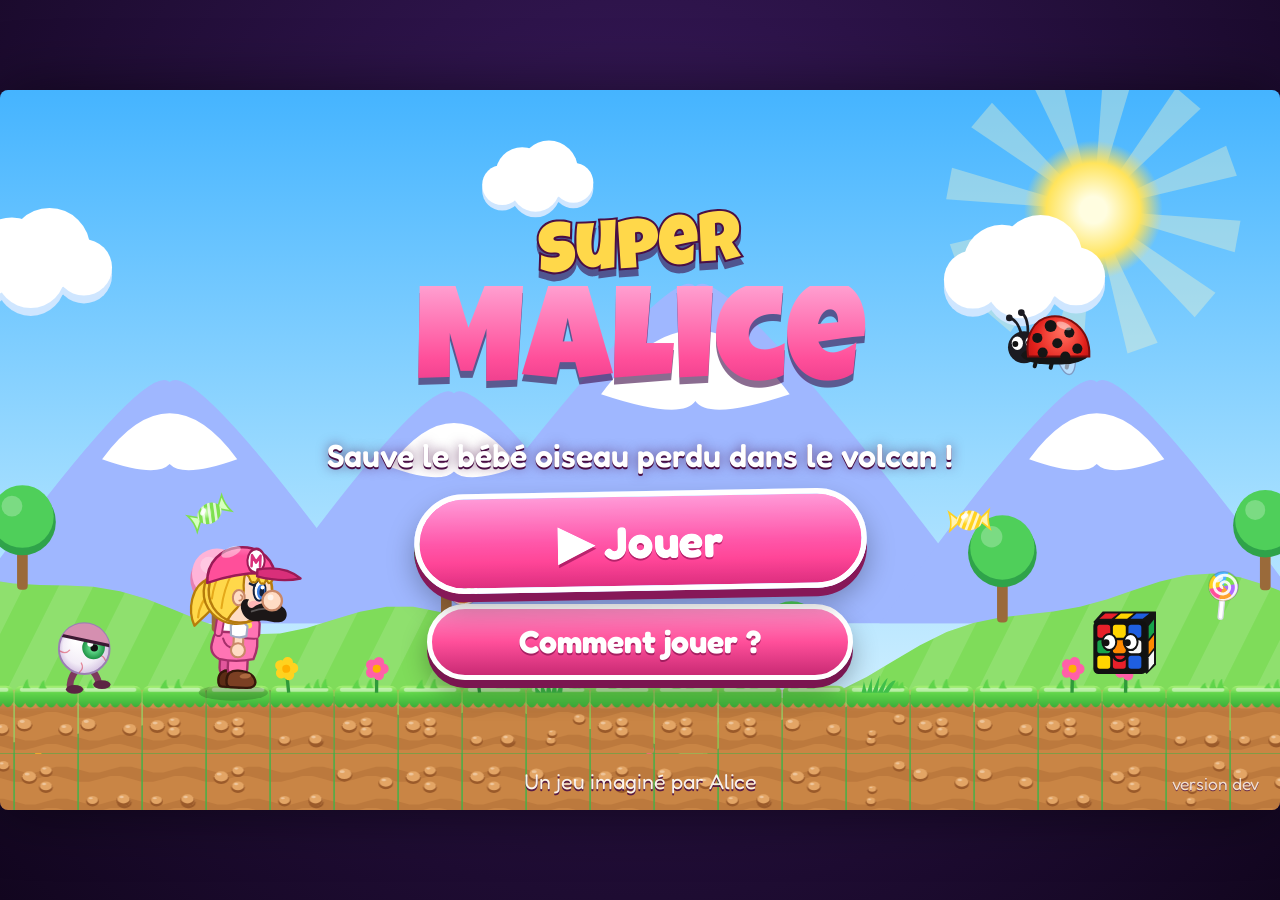
<file: index.html>
<!doctype html>
<html lang="fr">
<head>
  <meta charset="utf-8">
  <meta name="viewport" content="width=device-width, initial-scale=1, maximum-scale=1, user-scalable=no, viewport-fit=cover">
  <meta name="apple-mobile-web-app-capable" content="yes">
  <meta name="mobile-web-app-capable" content="yes">
  <meta name="apple-mobile-web-app-status-bar-style" content="black-translucent">
  <meta name="theme-color" content="#2a1450">
  <meta name="description" content="Super Malice : aide Malice à sauver le bébé oiseau perdu dans le volcan !">
  <title>Super Malice</title>
  <link rel="icon" href="data:image/svg+xml,%3Csvg xmlns='http://www.w3.org/2000/svg' viewBox='0 0 64 64'%3E%3Ccircle cx='32' cy='36' r='22' fill='%23ffd9bd'/%3E%3Cpath d='M8 30 C8 6 56 4 58 28 Z' fill='%23ff4f9a'/%3E%3Ccircle cx='32' cy='18' r='7' fill='white'/%3E%3Cpath d='M14 46 C20 38 28 42 32 44 C36 42 44 38 50 46 C44 50 36 50 32 47 C28 50 20 50 14 46 Z' fill='%231c1717'/%3E%3C/svg%3E">
  <link rel="preconnect" href="https://fonts.googleapis.com">
  <link rel="preconnect" href="https://fonts.gstatic.com" crossorigin>
  <link href="https://fonts.googleapis.com/css2?family=Fredoka:wght@500;600;700&family=Luckiest+Guy&display=swap" rel="stylesheet">
  <link rel="stylesheet" href="css/style.css">
</head>
<body>
  <div id="stage">
    <div id="frame">
      <canvas id="game" width="960" height="540"></canvas>

      <div id="hudbtns">
        <button id="btn-pause" aria-label="Pause"><svg viewBox="0 0 24 24"><rect x="6" y="5" width="4" height="14" rx="1.5"/><rect x="14" y="5" width="4" height="14" rx="1.5"/></svg></button>
        <button id="btn-sound" aria-label="Son"></button>
        <button id="btn-music" aria-label="Musique"></button>
        <button id="btn-fs" aria-label="Plein écran"><svg viewBox="0 0 24 24"><path d="M4 9V4h5M15 4h5v5M20 15v5h-5M9 20H4v-5" fill="none" stroke-width="2.6" stroke-linecap="round" stroke-linejoin="round"/></svg></button>
      </div>

      <div id="screens">
        <!-- Écran titre -->
        <section class="screen" id="scr-title">
          <h1 class="logo"><span class="l1">Super</span><span class="l2">Malice</span></h1>
          <p class="tagline">Sauve le bébé oiseau perdu dans le volcan&nbsp;!</p>
          <div class="menu">
            <button class="big" data-action="play">▶ Jouer</button>
            <button data-action="help">Comment jouer&nbsp;?</button>
          </div>
          <p class="credits">Un jeu imaginé par Alice</p>
          <p class="version" id="version"></p>
          <button class="small danger hidden" data-action="wipe" id="btn-wipe">Effacer la progression</button>
        </section>

        <!-- Choix du personnage (Malice + 3 tirés au hasard à chaque chargement) -->
        <section class="screen" id="scr-hero">
          <h2>Choisis ton personnage</h2>
          <div class="cards heroes" id="hero-list"></div>
          <p class="note" id="hero-note">Les personnages changent à chaque fois qu'on recharge le jeu&nbsp;!</p>
          <button class="small" data-action="back">← Retour</button>
        </section>

        <!-- Difficulté -->
        <section class="screen" id="scr-diff">
          <h2>Choisis la difficulté</h2>
          <div class="cards">
            <button class="card bebe" data-action="diff" data-diff="bebe">
              <canvas class="emo" data-icon="bird" width="56"></canvas>
              <b>Bébé</b>
              <small>Comme Gentil, en plus doux.<br>Caramel et chips marchent pour toujours&nbsp;!</small>
            </button>
            <button class="card gentil" data-action="diff" data-diff="gentil">
              <canvas class="emo" data-icon="heart" width="56"></canvas>
              <b>Gentil</b>
              <small>Vies illimitées.<br>On repart du dernier drapeau.</small>
            </button>
            <button class="card classique" data-action="diff" data-diff="classique">
              <canvas class="emo" data-icon="star" width="56"></canvas>
              <b>Classique</b>
              <small>3 vies.<br>Plus de vies&nbsp;? On recommence le niveau.</small>
            </button>
            <button class="card difficile" data-action="diff" data-diff="difficile">
              <canvas class="emo" data-icon="fire" width="56"></canvas>
              <b>Difficile</b>
              <small>3 vies.<br>Plus de vies&nbsp;? Retour au début du monde&nbsp;!</small>
            </button>
          </div>
          <button class="small" data-action="heroes" data-esc>← Retour</button>
        </section>

        <!-- La grande carte : elle est dessinée dans le jeu (js/carte.js), ici il n'y a que ses boutons -->
        <section class="screen" id="scr-map">
          <div class="row-btns">
            <button class="small" data-action="back" data-esc>← Retour</button>
            <button class="small danger" data-action="reset" id="btn-reset">Recommencer depuis le début</button>
          </div>
        </section>

        <!-- Effacer la progression -->
        <section class="screen dim" id="scr-reset">
          <h2>Tout recommencer&nbsp;?</h2>
          <p class="tagline">Tous les niveaux débloqués seront effacés&nbsp;:<br>tu repartiras du niveau 1-1.</p>
          <div class="row-btns">
            <button data-action="reset-no" data-esc>Non, je garde tout</button>
            <button class="danger" data-action="reset-yes">Oui, tout effacer</button>
          </div>
        </section>

        <!-- Tout effacer, depuis l'écran titre : la progression et les réglages -->
        <section class="screen dim" id="scr-wipe">
          <h2>Effacer la progression&nbsp;?</h2>
          <p class="tagline">Les niveaux débloqués, les badges, la difficulté et le son<br>seront effacés&nbsp;: le jeu repartira comme au tout début.</p>
          <div class="row-btns">
            <button data-action="back" data-esc>Non, je garde tout</button>
            <button class="danger" data-action="wipe-yes">Oui, tout effacer</button>
          </div>
        </section>

        <!-- Aide -->
        <section class="screen" id="scr-help">
          <h2>Comment jouer&nbsp;?</h2>
          <div class="help">
            <div class="col">
              <h3>Commandes</h3>
              <table class="keys">
                <tr><td><kbd>←</kbd><kbd>→</kbd> ou <kbd>Q</kbd><kbd>D</kbd></td><td>Marcher</td></tr>
                <tr><td><kbd>→</kbd> vite, puis <kbd>→</kbd> sans lâcher</td><td>Courir</td></tr>
                <tr><td><kbd>Espace</kbd> ou <kbd>↑</kbd> ou <kbd>Z</kbd></td><td>Sauter (garder appuyé = plus haut)</td></tr>
                <tr><td><kbd>↓</kbd> ou <kbd>S</kbd> en l'air</td><td>Écraser vers le bas</td></tr>
                <tr><td><kbd>→</kbd> gardé, puis <kbd>↓</kbd></td><td>Roulade (badge de Malice)</td></tr>
                <tr><td><kbd>X</kbd></td><td>Lancer du caramel</td></tr>
                <tr><td><kbd>C</kbd></td><td>Lancer des chips</td></tr>
                <tr><td><kbd>V</kbd></td><td>Moustache-grappin (badge de Malice)</td></tr>
                <tr><td><kbd>E</kbd></td><td>Lancer un éclair du bocal (badge de Malice)</td></tr>
                <tr><td><kbd>B</kbd></td><td>Pouvoir du personnage</td></tr>
                <tr><td><kbd>Échap</kbd> ou <kbd>P</kbd></td><td>Pause</td></tr>
                <tr><td><kbd>M</kbd></td><td>Couper le son</td></tr>
                <tr><td><kbd>N</kbd></td><td>Couper la musique (les bruitages restent)</td></tr>
                <tr><td><kbd>F</kbd></td><td>Plein écran (appuie encore pour en sortir)</td></tr>
              </table>
              <p class="note">Sur tablette ou téléphone, pas besoin de viser&nbsp;: pose le pouce n'importe où à droite pour sauter, à gauche pour marcher. Les petits boutons, il faut les toucher. Une manette marche aussi&nbsp;!</p>
              <h3>Les blocs lutin</h3>
              <p class="row"><canvas data-icon="lutin" width="40"></canvas><span>Casse-les en tapant dessous avec la tête, ou saute dessus et appuie vers le bas. Ils cachent des surprises&nbsp;!</span></p>
              <h3>Les badges (seulement pour Super Malice)</h3>
              <p class="row"><canvas data-icon="badge-roulade" width="36"></canvas><span><b>Roulade</b>&nbsp;: garde → appuyé et appuie sur ↓ (sur tablette&nbsp;: en marchant, glisse le pouce de ▶ jusqu'à ▼)&nbsp;: en boule, tu passes sous les obstacles et les ennemis&nbsp;!</span></p>
              <p class="row"><canvas data-icon="badge-saut" width="36"></canvas><span><b>Super Saut</b>&nbsp;: accroupis-toi (↓) puis saute, beaucoup plus haut.</span></p>
              <p class="row"><canvas data-icon="badge-bocal" width="36"></canvas><span><b>Bocal à éclairs</b>&nbsp;: sous un éclair au chocolat qui tombe, ton bocal l'attrape (jusqu'à 3)&nbsp;; appuie sur E (sur tablette&nbsp;: le bouton bocal) pour le relancer sur un ennemi&nbsp;!</span></p>
              <p class="row"><canvas data-icon="badge-grappin" width="36"></canvas><span><b>Moustache-Grappin</b>&nbsp;: près d'un anneau doré, appuie sur V, balance-toi puis saute&nbsp;!</span></p>
            </div>
            <div class="col">
              <h3>Les bonus</h3>
              <p class="row"><canvas data-icon="fruit" width="40"></canvas><span><b>Fruit de la passion</b>&nbsp;: redonne de l'énergie.</span></p>
              <p class="row"><canvas data-icon="caramel" width="40"></canvas><span><b>Caramel fondant</b>&nbsp;: 3 caramels collants qui immobilisent les ennemis.</span></p>
              <p class="row"><canvas data-icon="chips" width="40"></canvas><span><b>Chips au vinaigre</b>&nbsp;: 3 chips qui rendent les ennemis gros, lents et tout essoufflés.</span></p>
              <p class="row"><canvas data-icon="star" width="40"></canvas><span><b>Étoile</b>&nbsp;: invincible pendant 15 secondes&nbsp;!</span></p>
              <p class="row"><canvas data-icon="candy" width="34"></canvas><canvas data-icon="lollipop" width="34"></canvas><canvas data-icon="ball" width="34"></canvas><span>Ramasse les friandises&nbsp;: 100 = une vie en plus.</span></p>
              <p class="row"><canvas data-icon="gem" width="40"></canvas><canvas data-icon="candyeye" width="40"></canvas><span><b>Minerai</b>&nbsp;: éclaire la grotte. <b>Œil bonbon</b>&nbsp;: une vie&nbsp;!</span></p>
              <h3>Attention&nbsp;!</h3>
              <p class="row"><canvas data-icon="eye" width="40"></canvas><canvas data-icon="rubik" width="40"></canvas><canvas data-icon="ladybug" width="40"></canvas><span>Saute sur la tête des ennemis pour les battre. Les points noirs des coccinelles s'écrasent aussi&nbsp;!</span></p>
              <p class="row"><canvas data-icon="bat" width="40"></canvas><canvas data-icon="grumpy" width="40"></canvas><canvas data-icon="gummy" width="40"></canvas><span>Eux aussi, saute-leur sur la tête&nbsp;!</span></p>
              <p class="row"><canvas data-icon="lava" width="40"></canvas><canvas data-icon="thorn" width="40"></canvas><canvas data-icon="eclair" width="40"></canvas><span>Lave, ronces et éclairs au chocolat&nbsp;: ça fait mal&nbsp;!</span></p>
            </div>
          </div>
          <button class="small" data-action="back">← Retour</button>
        </section>

        <!-- Pause -->
        <section class="screen dim" id="scr-pause">
          <h2>Pause</h2>
          <div class="menu">
            <button class="big" data-action="resume">▶ Reprendre</button>
            <button data-action="restart">Recommencer le niveau</button>
            <button data-action="map">La carte</button>
            <button data-action="menu">Menu principal</button>
          </div>
        </section>

        <!-- Plus de vies -->
        <section class="screen dim" id="scr-over">
          <h2>Oh non&nbsp;!</h2>
          <p id="over-msg" class="tagline"></p>
          <div class="menu">
            <button class="big" data-action="retry">Réessayer</button>
            <button data-action="menu">Menu principal</button>
          </div>
        </section>

        <!-- Victoire -->
        <section class="screen" id="scr-victory">
          <h1 class="logo win"><span class="l2">Bravo&nbsp;!</span></h1>
          <p class="tagline" id="vic-msg">Malice a sauvé le bébé oiseau&nbsp;!</p>
          <p id="vic-stats" class="stats"></p>
          <div class="menu">
            <button class="big" data-action="sequel" id="btn-sequel">Ramener le bébé oiseau chez lui ▶</button>
            <button data-action="menu">Menu principal</button>
          </div>
          <p class="credits">Un jeu imaginé par Alice</p>
        </section>
      </div>
    </div>

    <!-- Boutons tactiles -->
    <div id="touch">
      <div class="pad left">
        <div class="tb arrow" data-btn="left">◀</div>
        <div class="tb down" data-btn="down">▼</div>
        <div class="tb arrow" data-btn="right">▶</div>
      </div>
      <div class="pad right">
        <div class="tb small item empty" id="t-caramel" data-btn="caramel"><canvas data-icon="caramel" width="30"></canvas><span class="count">0</span></div>
        <div class="tb small item empty" id="t-chips" data-btn="chips"><canvas data-icon="chips" width="30"></canvas><span class="count">0</span></div>
        <div class="tb grapple hidden" id="t-grapple" data-btn="grapple"><canvas data-icon="mustache" width="34"></canvas></div>
        <div class="tb power hidden" id="t-power" data-btn="power"><canvas data-icon="power" width="50"></canvas></div>
        <div class="tb small item empty bocal hidden" id="t-bocal" data-btn="bocal"><canvas data-icon="bocal" width="40"></canvas></div>
        <div class="tb jump" data-btn="jump">⤒</div>
      </div>
    </div>

    <div id="rotate">Tourne ta tablette ou ton téléphone pour jouer&nbsp;! ↻</div>
  </div>

  <script src="js/version.js"></script>
  <script src="js/util.js"></script>
  <script src="js/audio.js"></script>
  <script src="js/music.js"></script>
  <script src="js/input.js"></script>
  <script src="js/art.js"></script>
  <script src="js/scenery.js"></script>
  <script src="js/heroes.js"></script>
  <script src="js/persos/lutin.js"></script>
  <script src="js/persos/biche.js"></script>
  <script src="js/persos/bonbon.js"></script>
  <script src="js/persos/ronaxel.js"></script>
  <script src="js/persos/poussin.js"></script>
  <script src="js/persos/luisy.js"></script>
  <script src="js/persos/messi.js"></script>
  <script src="js/persos/licorne.js"></script>
  <script src="js/persos/dragon.js"></script>
  <script src="js/persos/pingouin.js"></script>
  <script src="js/persos/chat.js"></script>
  <script src="js/persos/sirene.js"></script>
  <script src="js/persos/dino.js"></script>
  <script src="js/persos/goku.js"></script>
  <script src="js/persos/gizmo.js"></script>
  <script src="js/entities.js"></script>
  <script src="js/pouvoirs.js"></script>
  <script src="js/boss.js"></script>
  <script src="js/boss/epouvantail.js"></script>
  <script src="js/boss/chene.js"></script>
  <script src="js/boss/bourrasque.js"></script>
  <script src="js/boss/aigle.js"></script>
  <script src="js/world.js"></script>
  <script src="js/levels.js"></script>
  <script src="js/carte.js"></script>
  <script src="js/game.js"></script>
</body>
</html>
</file>
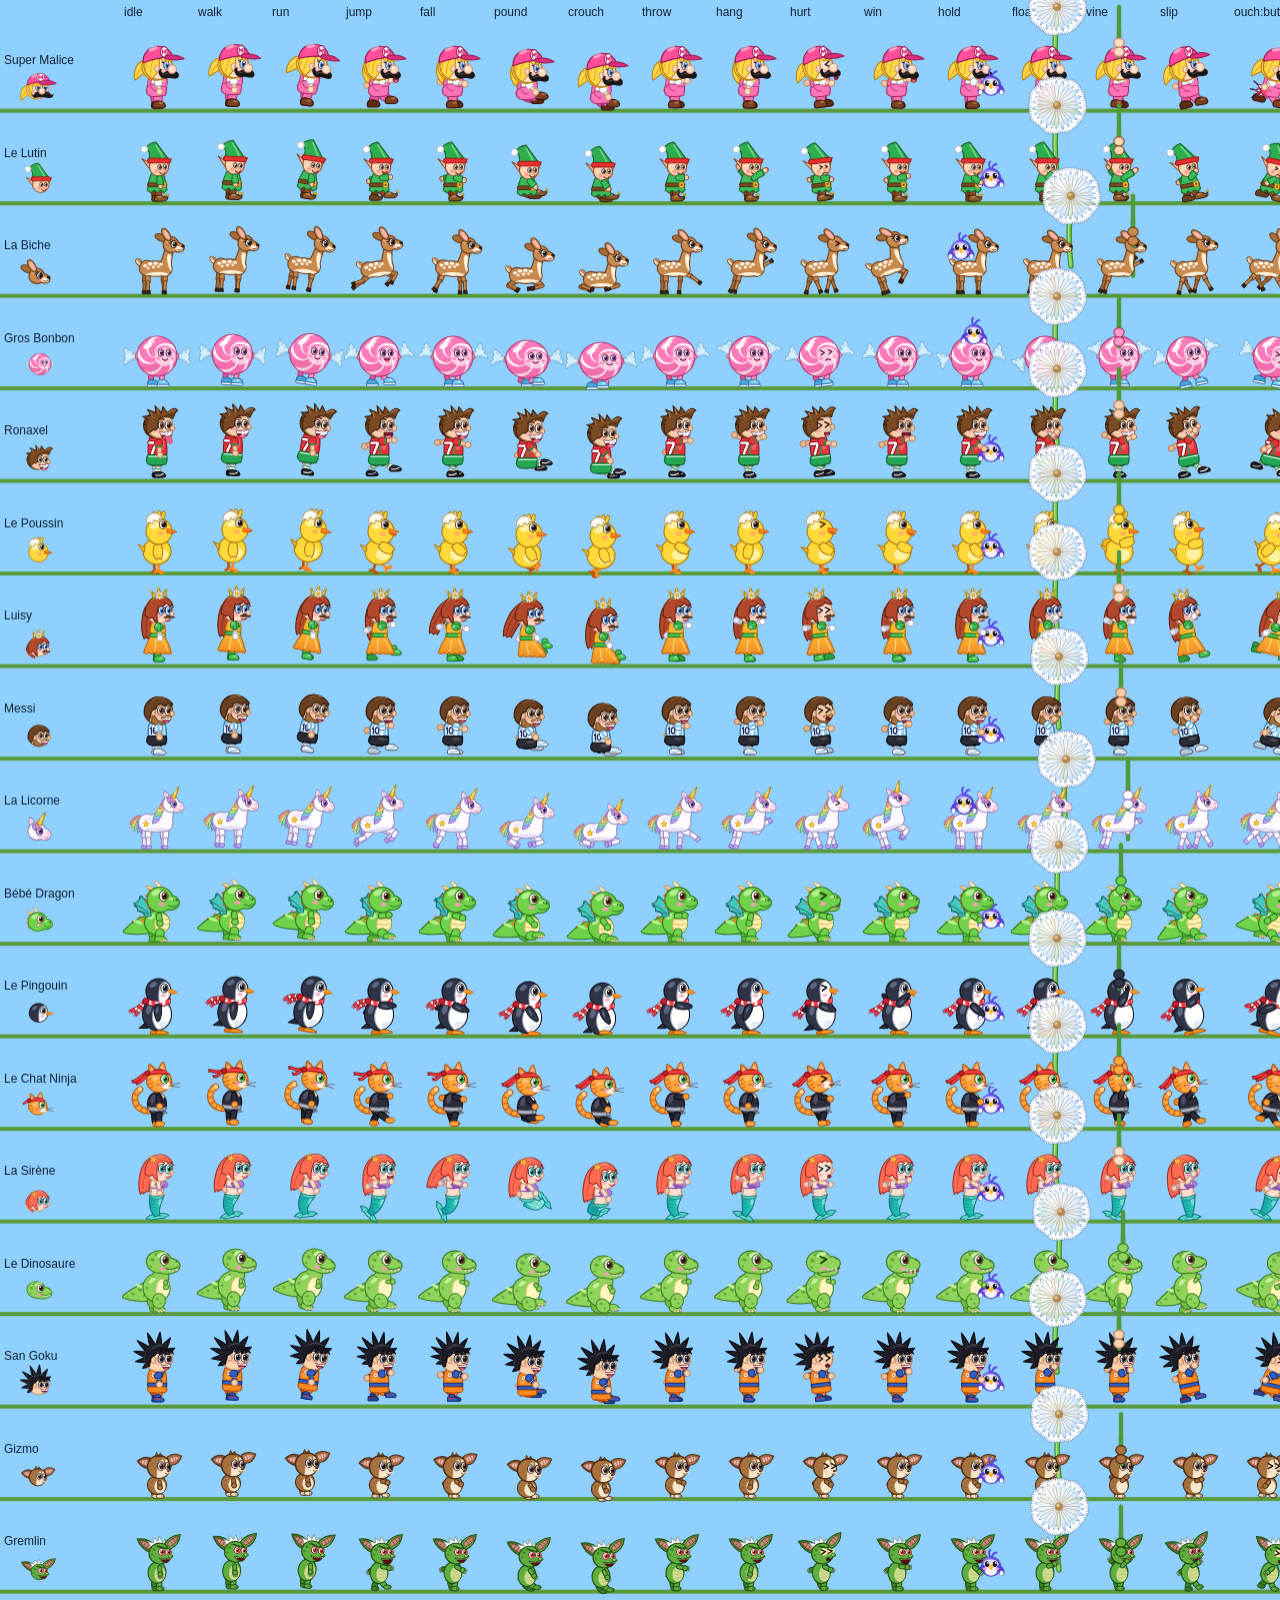
<file: outils/galerie.html>
<!doctype html>
<html lang="fr">
<head>
  <meta charset="utf-8">
  <meta name="viewport" content="width=device-width, initial-scale=1">
  <title>Galerie des personnages</title>
  <style>
    body { margin: 0; background: #8fd0ff; font-family: sans-serif; }
    canvas { display: block; }
  </style>
</head>
<body>
  <!-- Toutes les poses de tous les personnages, pour vérifier les dessins.
       galerie.html?perso=lutin : un seul personnage, en grand.
       &pose=walk : une seule pose. &fige=1.3 : l'animation arrêtée à ce moment.
       &oiseau=1 : avec le bébé oiseau sur la tête. -->
  <canvas id="c"></canvas>
  <script src="../js/util.js"></script>
  <script src="../js/art.js"></script>
  <script src="../js/heroes.js"></script>
  <script src="../js/persos/lutin.js"></script>
  <script src="../js/persos/biche.js"></script>
  <script src="../js/persos/bonbon.js"></script>
  <script src="../js/persos/ronaxel.js"></script>
  <script src="../js/persos/poussin.js"></script>
  <script src="../js/persos/luisy.js"></script>
  <script src="../js/persos/messi.js"></script>
  <script src="../js/persos/licorne.js"></script>
  <script src="../js/persos/dragon.js"></script>
  <script src="../js/persos/pingouin.js"></script>
  <script src="../js/persos/chat.js"></script>
  <script src="../js/persos/sirene.js"></script>
  <script src="../js/persos/dino.js"></script>
  <script src="../js/persos/goku.js"></script>
  <script src="../js/persos/gizmo.js"></script>
  <script>
    const P = new URLSearchParams(location.search);
    const only = P.get('perso');
    const onlyPose = P.get('pose');
    const frozen = P.has('fige') ? parseFloat(P.get('fige')) : null;
    // &oiseau=1 : le bébé oiseau sur la tête, comme pendant le retour à la maison
    const withBird = P.has('oiseau');
    // poses communes, puis les poses spéciales des pouvoirs
    const POSES = ['idle', 'walk', 'run', 'jump', 'fall', 'pound', 'crouch', 'throw', 'hang', 'hurt', 'win', 'hold', 'float', 'vine', 'slip',
      'ouch:butt', 'ouch:ko', 'ouch:soot', 'ouch:zap', 'ouch:wet', 'ouch:slime', 'ouch:dirt', 'ouch:pins', 'ouch:spin', 'ouch:croak', 'ouch:shake', 'ouch:hail', 'ouch:crepe', 'ouch:luge', 'surf', 'star', 'power1', 'power2'];
    // les poses spéciales des pouvoirs (voir pouvoirs.js), et Malice en boule (la roulade)
    const POWER_POSES = {
      malice: ['roll'], lutin: ['magic'], bonbon: ['ball'], ronaxel: ['kick', 'siu'], poussin: ['flap'], luisy: ['glide'],
      messi: ['dribble'], licorne: ['charge'], dragon: ['breathe'], pingouin: ['slide'], chat: ['wall'],
      sirene: ['wave', 'bubble'], dino: ['stomp'], goku: ['kame', 'cloud'], gizmo: ['car'], gremlin: ['summon'],
    };
    // Gizmo a une deuxième ligne : le Gremlin (même dessin, avec pw.gremlin)
    const ids = HEROES.map((h) => h.id).filter((id) => !only || id === only || (only === 'gremlin' && id === 'gizmo'))
      .flatMap((id) => (id === 'gizmo' ? (only === 'gizmo' ? ['gizmo'] : only === 'gremlin' ? ['gremlin'] : ['gizmo', 'gremlin']) : [id]));
    const heroOf = (id) => (id === 'gremlin' ? 'gizmo' : id);
    const poses = onlyPose ? [onlyPose] : POSES;
    // un seul personnage : en grand, sur plusieurs lignes (et une case de plus, tourné vers la gauche)
    const CELL = only ? 150 : 74;
    const SC = only ? 1.9 : 1;
    const PER_ROW = only ? 7 : poses.length;
    const cells = [];
    ids.forEach((id, i) => {
      const list = only ? poses.concat(['gauche']) : poses;
      list.forEach((p, j) => {
        const row = only ? Math.floor(j / PER_ROW) : i;
        const col = only ? j % PER_ROW : j;
        cells.push({ id, p, x: 120 + (col + 0.5) * CELL, y: 30 + (row + 0.85) * CELL * 1.25 });
      });
    });
    const rows = only ? Math.ceil((poses.length + 1) / PER_ROW) : ids.length;
    const cv = document.getElementById('c');
    const ctx = cv.getContext('2d');
    const dpr = window.devicePixelRatio || 1;
    const W = 120 + PER_ROW * CELL;
    const H = 30 + rows * (CELL * 1.25);
    cv.width = W * dpr;
    cv.height = H * dpr;
    cv.style.width = W + 'px';
    cv.style.height = H + 'px';
    const start = performance.now();
    function frame() {
      const t = frozen !== null ? frozen : (performance.now() - start) / 1000;
      ctx.setTransform(dpr, 0, 0, dpr, 0, 0);
      ctx.fillStyle = '#8fd0ff';
      ctx.fillRect(0, 0, W, H);
      ctx.font = '12px sans-serif';
      const lines = new Set();
      for (const c of cells) {
        if (!lines.has(c.y)) {
          lines.add(c.y);
          ctx.fillStyle = '#5a9a3a';
          ctx.fillRect(0, c.y, W, 4);
          ctx.fillStyle = '#123';
          ctx.fillText(c.id === 'gremlin' ? 'Gremlin' : HERO_BY_ID[c.id].name, 4, c.y - CELL * 0.6);
          Heroes.head(ctx, heroOf(c.id), 40, c.y - CELL * 0.3, only ? 1.3 : 0.75, { gremlin: c.id === 'gremlin' });
        }
        if (only || c.y === cells[0].y) {
          ctx.fillStyle = '#123';
          ctx.fillText(c.p, c.x - CELL / 2 + 4, only ? c.y - CELL * 1.1 : 16);
        }
        let pose = c.p;
        const o = { t, ph: t * 13, facing: 1, scale: SC };
        if (c.p.startsWith('ouch:')) {
          pose = 'ouch';
          o.ouch = { kind: c.p.slice(5), t: (t % 1.2) * 0.4, dur: 1.4, seed: 1, shock: c.p === 'ouch:zap' };
          // (la grenouille : toute verte, pendant qu'elle coasse, la gorge gonflée)
          if (c.p === 'ouch:croak') Object.assign(o.ouch, { t: Art.CROAKS[0] + 0.1 + (t % 1.2) * 0.1, dur: 1.9 });
          // (le petit nuage : toute trempée, elle s'ébroue comme un chien)
          if (c.p === 'ouch:shake') Object.assign(o.ouch, { t: Art.SHAKE.t0 + 0.05 + (t % 1.2) * 0.5, dur: 1.6 });
          // (un grêlon : sonnée, les étoiles et les flocons qui tournent autour de la tête)
          if (c.p === 'ouch:hail') Object.assign(o.ouch, { t: 0.4 + (t % 1.2) * 0.4, dur: 1.7 });
          // (le hérisson de roche : roulé dans la boule de cailloux, puis aplati comme une crêpe, puis pop !)
          if (c.p === 'ouch:crepe') Object.assign(o.ouch, { t: (t % 1.6) * 0.95, dur: 1.55 });
          // (le pingouin grincheux : à plat ventre en toboggan, il se relève, puis le nez tout rouge, et atchoum !)
          if (c.p === 'ouch:luge') Object.assign(o.ouch, { t: t % 3.1, dur: Art.LUGE.slide + Art.LUGE.up + Art.LUGE.nose, upT: Art.LUGE.slide });
        } else if (c.p === 'star') {
          pose = 'run';
          o.star = true;
        } else if (c.p.startsWith('power')) {
          pose = (POWER_POSES[c.id] || [])[+c.p.slice(5) - 1] || 'jump';
        } else if (c.p === 'hold') {
          o.holding = (g) => Art.heldBird(g, t, {});
        } else if (c.p === 'gauche') {
          pose = 'walk';
          o.facing = -1;
        }
        o.pose = pose;
        o.pw = { t: t % 1, roll: t * 8, gremlin: c.id === 'gremlin' };
        if (withBird) {
          // comme Player.drawHatBird : le bébé oiseau assis sur la tête (retour à la maison)
          o.onHead = (g) => {
            g.save();
            g.translate(-2, -61);
            g.scale(0.5, 0.5);
            Art.babyBird(g, 0, 0, t, { noNest: true });
            g.restore();
          };
        }
        if (c.p === 'float') {
          // le pissenlit géant tenu au-dessus de la tête (comme Player.puffHead)
          const [hx, hy] = HERO_HAT[heroOf(c.id)] || HERO_HAT.malice;
          ctx.save();
          ctx.translate(c.x, c.y);
          ctx.scale(SC, SC);
          const len = 40 - hy * 0.45;
          Art.dandelionStem(ctx, hx + 12, hy * 0.55 + 4, hx + 12, hy * 0.55 - len + 8, Math.sin(t * 2.6) * 4);
          Art.dandelion(ctx, hx + 12, hy * 0.55 - len, 28, t, {});
          ctx.restore();
        }
        // la liane du Vieux Chêne, tenue à deux poings au-dessus de la tête (comme Player.draw)
        const vineAt = c.p === 'vine' ? (HERO_HAT[heroOf(c.id)] || HERO_HAT.malice) : null;
        const vineLine = (y0, y1, w) => {
          ctx.strokeStyle = '#4f9a3a';
          ctx.lineWidth = w;
          ctx.lineCap = 'round';
          ctx.beginPath();
          ctx.moveTo(vineAt[0], y0);
          ctx.lineTo(vineAt[0], y1);
          ctx.stroke();
        };
        if (vineAt) {
          ctx.save();
          ctx.translate(c.x, c.y);
          ctx.scale(SC, SC);
          vineLine(vineAt[1] - 40, vineAt[1] + 40, 4.4);
          ctx.restore();
        }
        Heroes.draw(ctx, heroOf(c.id), c.x, c.y, o);
        if (vineAt) {
          ctx.save();
          ctx.translate(c.x, c.y);
          ctx.scale(SC, SC);
          vineLine(vineAt[1] - 16, vineAt[1] + 10, 4.4);
          const hand = c.id === 'gremlin' ? ['#5fae3e', '#1e4a10'] : HERO_HAND[heroOf(c.id)];
          for (const dy of [-10, -1]) {
            ellipsePath(ctx, vineAt[0], vineAt[1] + 6 + dy, 5.2, 4.6);
            Art.paint(ctx, hand[0], hand[1], 1.2);
          }
          ctx.restore();
        }
      }
      if (frozen === null) requestAnimationFrame(frame);
      else window.drawn = true;
    }
    frame();
  </script>
</body>
</html>
</file>
<file: css/style.css>
:root {
  --s: 1;
  --pink: #ff4f9a;
  --pink-dark: #c92a74;
  --yellow: #ffd84a;
  --violet: #2a1450;
  --tb: clamp(58px, 17vh, 112px);
}

* { box-sizing: border-box; }

html, body {
  margin: 0;
  height: 100%;
  background: radial-gradient(circle at 50% 30%, #3a1a5e, #12061f);
  overflow: hidden;
  font-family: Fredoka, "Arial Rounded MT Bold", "Trebuchet MS", sans-serif;
  color: #fff;
  -webkit-user-select: none;
  user-select: none;
  -webkit-touch-callout: none;
  -webkit-tap-highlight-color: transparent;
  touch-action: manipulation;
}

#stage {
  position: fixed;
  inset: 0;
  display: flex;
  align-items: center;
  justify-content: center;
}

body.touch #stage { align-items: flex-start; }

#frame {
  position: relative;
  width: 960px;
  height: 540px;
  box-shadow: 0 0 60px rgba(0, 0, 0, 0.5);
  border-radius: calc(var(--s) * 6px);
  overflow: hidden;
}

#game {
  /* sur la carte, un doigt qui glisse un peu ne doit pas arrêter Malice (le navigateur ne fait ni défiler ni zoomer) */
  touch-action: none;
  display: block;
  width: 100%;
  height: 100%;
  background: #2a1450;
}

/* ---------- Petits boutons en haut à droite ---------- */
#hudbtns {
  position: absolute;
  top: calc(var(--s) * 12px);
  right: calc(var(--s) * 12px);
  display: none;
  gap: calc(var(--s) * 8px);
  z-index: 20;
}
#hudbtns.show { display: flex; }
#hudbtns button {
  width: calc(var(--s) * 46px);
  height: calc(var(--s) * 46px);
  min-width: 34px;
  min-height: 34px;
  border-radius: 50%;
  border: 3px solid rgba(255, 255, 255, 0.85);
  background: rgba(40, 10, 60, 0.45);
  color: #fff;
  font-size: max(15px, calc(var(--s) * 20px));
  line-height: 1;
  padding: 0;
  cursor: pointer;
  display: flex;
  align-items: center;
  justify-content: center;
}
#hudbtns svg { width: 58%; height: 58%; fill: #fff; stroke: #fff; }

/* ---------- Menus ---------- */
#screens {
  position: absolute;
  inset: 0;
  pointer-events: none;
  z-index: 10;
}
#screens.active { pointer-events: auto; }

.screen {
  position: absolute;
  inset: 0;
  display: none;
  flex-direction: column;
  align-items: center;
  justify-content: center;
  gap: calc(var(--s) * 14px);
  padding: calc(var(--s) * 20px);
  text-align: center;
  animation: pop 0.35s cubic-bezier(.2, 1.4, .4, 1);
}
.screen.show { display: flex; }
.screen.dim { background: rgba(25, 8, 45, 0.6); }
#scr-diff { background: rgba(25, 8, 45, 0.55); }
#scr-help { background: rgba(25, 8, 45, 0.86); }

@keyframes pop {
  from { opacity: 0; transform: scale(0.92); }
  to { opacity: 1; transform: scale(1); }
}

.logo {
  margin: 0;
  font-family: "Luckiest Guy", Fredoka, sans-serif;
  font-weight: 400;
  line-height: 0.95;
  display: flex;
  flex-direction: column;
  align-items: center;
  filter: drop-shadow(0 calc(var(--s) * 6px) 0 rgba(60, 10, 70, 0.6));
}
.logo span { display: block; -webkit-text-stroke: calc(var(--s) * 3px) #4a0f45; paint-order: stroke fill; }
.logo .l1 { font-size: calc(var(--s) * 52px); color: var(--yellow); transform: rotate(-4deg); }
.logo .l2 {
  font-size: calc(var(--s) * 104px);
  background: linear-gradient(#ff9fd0, #ff4f9a 55%, #d62a7c);
  -webkit-background-clip: text;
  background-clip: text;
  color: transparent;
  -webkit-text-stroke: 0;
  text-shadow: none;
  position: relative;
}
.logo { animation: bob 2.4s ease-in-out infinite; }
@keyframes bob { 50% { transform: translateY(calc(var(--s) * -6px)); } }

.tagline {
  margin: 0;
  font-size: calc(var(--s) * 24px);
  font-weight: 600;
  text-shadow: 0 2px 0 #4a0f45, 0 0 12px rgba(74, 15, 69, 0.6);
  display: flex;
  align-items: center;
  gap: 8px;
}
.credits {
  position: absolute;
  bottom: calc(var(--s) * 12px);
  margin: 0;
  font-size: calc(var(--s) * 16px);
  opacity: 0.9;
  text-shadow: 0 2px 0 #4a0f45;
}
.version {
  position: absolute;
  right: calc(var(--s) * 16px);
  bottom: calc(var(--s) * 12px);
  margin: 0;
  font-size: calc(var(--s) * 13px);
  opacity: 0.75;
  text-shadow: 0 1px 0 #4a0f45;
}
.stats { margin: 0; font-size: calc(var(--s) * 20px); text-shadow: 0 2px 0 #4a0f45; }

h2 {
  margin: 0;
  font-size: calc(var(--s) * 44px);
  font-weight: 700;
  color: var(--yellow);
  text-shadow: 0 calc(var(--s) * 4px) 0 #4a0f45;
}
h3 { margin: calc(var(--s) * 6px) 0 calc(var(--s) * 4px); color: var(--yellow); font-size: calc(var(--s) * 22px); }

.menu {
  display: flex;
  flex-direction: column;
  gap: calc(var(--s) * 12px);
  align-items: stretch;
  min-width: calc(var(--s) * 320px);
}

button {
  font-family: inherit;
  -webkit-tap-highlight-color: transparent;
}

.screen button {
  font-size: calc(var(--s) * 24px);
  font-weight: 700;
  color: #fff;
  background: linear-gradient(#ff8cc4, var(--pink) 50%, var(--pink-dark));
  border: calc(var(--s) * 4px) solid #fff;
  border-radius: calc(var(--s) * 40px);
  padding: calc(var(--s) * 10px) calc(var(--s) * 28px);
  box-shadow: 0 calc(var(--s) * 6px) 0 #7a1650, 0 calc(var(--s) * 10px) calc(var(--s) * 20px) rgba(0, 0, 0, 0.3);
  text-shadow: 0 2px 0 rgba(120, 10, 70, 0.6);
  cursor: pointer;
  transition: transform 0.1s;
}
.screen button.big { font-size: calc(var(--s) * 32px); padding: calc(var(--s) * 12px) calc(var(--s) * 36px); }
.screen button.small {
  font-size: calc(var(--s) * 18px);
  padding: calc(var(--s) * 6px) calc(var(--s) * 20px);
  background: linear-gradient(#a58cff, #6c4fe0);
  box-shadow: 0 calc(var(--s) * 5px) 0 #3a2390;
}
.screen button:hover, .screen button:focus-visible {
  transform: scale(1.06) rotate(-1deg);
  outline: none;
  filter: brightness(1.1);
}
.screen button:active { transform: scale(0.97) translateY(calc(var(--s) * 3px)); }
.screen button:disabled {
  filter: grayscale(0.8) brightness(0.7);
  cursor: default;
  transform: none;
}

/* Cartes de difficulté */
.cards { display: flex; gap: calc(var(--s) * 16px); }
.screen .card {
  width: calc(var(--s) * 212px);
  min-height: calc(var(--s) * 230px);
  display: flex;
  flex-direction: column;
  align-items: center;
  justify-content: flex-start;
  gap: calc(var(--s) * 8px);
  border-radius: calc(var(--s) * 28px);
  padding: calc(var(--s) * 18px) calc(var(--s) * 14px);
}
.card .emo { width: calc(var(--s) * 56px) !important; height: calc(var(--s) * 56px) !important; }
.card b { font-size: calc(var(--s) * 30px); }
.card small { font-size: calc(var(--s) * 18px); font-weight: 600; line-height: 1.3; }
.screen .card.bebe { background: linear-gradient(#ffc6e4, #ff7ab8 60%, #e0559a); box-shadow: 0 calc(var(--s) * 6px) 0 #9a2e66; }
.screen .card.gentil { background: linear-gradient(#9cf08a, #3fbf5a 60%, #2a9a44); box-shadow: 0 calc(var(--s) * 6px) 0 #1f6a32; }
.screen .card.classique { background: linear-gradient(#8fd2ff, #3a9cf0 60%, #2a72c9); box-shadow: 0 calc(var(--s) * 6px) 0 #1d4f8a; }
.screen .card.difficile { background: linear-gradient(#ffb07a, #ff6a3a 60%, #d6401f); box-shadow: 0 calc(var(--s) * 6px) 0 #8a2a12; }
.screen .card.picked { border-color: var(--yellow); }

/* Cartes des personnages */
#scr-hero { background: rgba(25, 8, 45, 0.55); gap: calc(var(--s) * 10px); }
.cards.heroes { flex-wrap: wrap; justify-content: center; max-width: calc(var(--s) * 920px); }
.screen .card.hero {
  width: calc(var(--s) * 206px);
  min-height: calc(var(--s) * 300px);
  gap: calc(var(--s) * 4px);
  padding: calc(var(--s) * 10px) calc(var(--s) * 10px) calc(var(--s) * 14px);
  background: linear-gradient(#b9a2ff, #7a5ae8 60%, #5a3ac0);
  box-shadow: 0 calc(var(--s) * 6px) 0 #2e1a7a;
}
.screen .card.hero.malice { background: linear-gradient(#ffc6e4, #ff7ab8 60%, #e0559a); box-shadow: 0 calc(var(--s) * 6px) 0 #9a2e66; }
.card.hero canvas { width: calc(var(--s) * 150px); height: calc(var(--s) * 140px); }
.card.hero b { font-size: calc(var(--s) * 26px); line-height: 1.05; }
.card.hero i { font-style: normal; font-size: calc(var(--s) * 17px); color: var(--yellow); }
.card.hero small { font-size: calc(var(--s) * 15px); }
/* avec les personnages secrets (6 cartes) : un peu plus petites, sur une seule rangée */
.cards.heroes.secrets { max-width: calc(var(--s) * 960px); gap: calc(var(--s) * 6px); flex-wrap: nowrap; }
.screen .cards.secrets .card.hero { width: calc(var(--s) * 148px); min-height: calc(var(--s) * 250px); padding: calc(var(--s) * 6px) calc(var(--s) * 6px) calc(var(--s) * 10px); border-width: calc(var(--s) * 3px); border-radius: calc(var(--s) * 20px); }
.cards.secrets .card.hero canvas { width: calc(var(--s) * 120px); height: calc(var(--s) * 112px); }
.cards.secrets .card.hero b { font-size: calc(var(--s) * 18px); }
.cards.secrets .card.hero i { font-size: calc(var(--s) * 13px); }
.cards.secrets .card.hero small { font-size: calc(var(--s) * 11.5px); }
/* tous les personnages (méthode cachée) : des petites cartes */
.cards.heroes.many { gap: calc(var(--s) * 8px); }
.screen .cards.many .card.hero { width: calc(var(--s) * 118px); min-height: 0; padding: calc(var(--s) * 4px); border-width: calc(var(--s) * 3px); border-radius: calc(var(--s) * 18px); }
.cards.many .card.hero canvas { width: calc(var(--s) * 96px); height: calc(var(--s) * 90px); }
.cards.many .card.hero b { font-size: calc(var(--s) * 15px); }
.cards.many .card.hero i, .cards.many .card.hero small { display: none; }

/* Boutons côte à côte (carte, effacer la progression) */
.row-btns {
  display: flex;
  gap: calc(var(--s) * 18px);
  align-items: center;
  justify-content: center;
}
.screen button.danger {
  background: linear-gradient(#ffa66b, #f0642e 50%, #c8401a);
  box-shadow: 0 calc(var(--s) * 5px) 0 #7a2410, 0 calc(var(--s) * 10px) calc(var(--s) * 20px) rgba(0, 0, 0, 0.3);
}
#scr-reset .tagline, #scr-wipe .tagline { text-align: center; display: block; line-height: 1.35; }
/* Effacer la progression : petit, dans le coin, pour ne pas le toucher par erreur */
#btn-wipe {
  position: absolute;
  left: calc(var(--s) * 16px);
  bottom: calc(var(--s) * 10px);
  font-size: max(12px, calc(var(--s) * 14px));
  padding: calc(var(--s) * 4px) calc(var(--s) * 14px);
}
/* La grande carte est dessinée dans le jeu : on la touche à travers l'écran, sauf ses deux boutons en bas */
#screens.see-through { pointer-events: none; }
#screens.see-through .screen.show button { pointer-events: auto; }
#scr-map { justify-content: flex-end; padding: calc(var(--s) * 12px) calc(var(--s) * 16px); animation: none; }
#scr-map .row-btns { width: 100%; justify-content: space-between; }
#scr-map button.small { font-size: max(13px, calc(var(--s) * 17px)); }

/* Aide */
.help {
  display: flex;
  gap: calc(var(--s) * 26px);
  text-align: left;
  font-size: calc(var(--s) * 14px);
  line-height: 1.2;
  max-width: calc(var(--s) * 920px);
}
#scr-help { gap: calc(var(--s) * 8px); padding-top: calc(var(--s) * 10px); padding-bottom: calc(var(--s) * 10px); }
#scr-help h2 { font-size: calc(var(--s) * 32px); }
#scr-help h3 { font-size: calc(var(--s) * 19px); margin: calc(var(--s) * 4px) 0 calc(var(--s) * 2px); }
#scr-help .note { font-size: calc(var(--s) * 13px); margin: calc(var(--s) * 3px) 0; }
.help .col { flex: 1; }
.help .row { display: flex; align-items: center; gap: calc(var(--s) * 6px); margin: calc(var(--s) * 2px) 0; }
.help canvas { flex: none; }
.keys { border-collapse: collapse; }
.keys td { padding: calc(var(--s) * 2px) calc(var(--s) * 6px); vertical-align: middle; }
.keys td:first-child { white-space: nowrap; }
kbd {
  display: inline-block;
  min-width: 1.6em;
  padding: 0.05em 0.35em;
  margin: 0 0.1em;
  border-radius: 0.35em;
  background: #fff;
  color: #3a2a4a;
  font-family: inherit;
  font-weight: 700;
  text-align: center;
  box-shadow: 0 2px 0 #9a8ab0;
}
.note { font-size: calc(var(--s) * 15px); opacity: 0.9; margin: calc(var(--s) * 6px) 0; }

/* ---------- Boutons tactiles ---------- */
#touch {
  position: fixed;
  inset: 0;
  display: none;
  z-index: 15;
  touch-action: none;
}
#touch.show { display: block; }
/* Loin des bords de l'écran (gestes du téléphone) et là où se posent les pouces.
   Les zones à toucher sont plus grandes que les boutons : voir js/input.js. */
.pad { position: absolute; bottom: max(18px, env(safe-area-inset-bottom)); }
.pad.left { left: max(28px, env(safe-area-inset-left)); width: calc(var(--tb) * 2.7); height: calc(var(--tb) * 1.92); }
.pad.right { right: max(28px, env(safe-area-inset-right)); width: calc(var(--tb) * 3.22); height: calc(var(--tb) * 3.3); }
.tb {
  width: var(--tb);
  height: var(--tb);
  border-radius: 50%;
  background: rgba(255, 255, 255, 0.22);
  border: 3px solid rgba(255, 255, 255, 0.7);
  color: #fff;
  display: flex;
  align-items: center;
  justify-content: center;
  font-size: calc(var(--tb) * 0.42);
  text-shadow: 0 2px 4px rgba(0, 0, 0, 0.5);
  box-shadow: 0 4px 12px rgba(0, 0, 0, 0.25);
  pointer-events: none;
  position: absolute;
}
.tb.on { background: rgba(255, 120, 190, 0.6); transform: scale(0.92); }
.tb.arrow { bottom: calc(var(--tb) * 0.72); width: calc(var(--tb) * 1.2); height: calc(var(--tb) * 1.2); font-size: calc(var(--tb) * 0.5); }
.tb.arrow[data-btn="left"] { left: 0; }
.tb.arrow[data-btn="right"] { left: calc(var(--tb) * 1.5); }
.tb.down { left: calc(var(--tb) * 0.96); bottom: 0; width: calc(var(--tb) * 0.78); height: calc(var(--tb) * 0.78); font-size: calc(var(--tb) * 0.34); }
.tb.jump { right: calc(var(--tb) * 0.22); bottom: calc(var(--tb) * 0.22); width: calc(var(--tb) * 1.55); height: calc(var(--tb) * 1.55); font-size: calc(var(--tb) * 0.7); background: rgba(255, 79, 154, 0.4); }
.tb.grapple { right: calc(var(--tb) * 2.32); bottom: calc(var(--tb) * 0.1); width: calc(var(--tb) * 0.9); height: calc(var(--tb) * 0.9); background: rgba(150, 100, 255, 0.35); }
.tb.power { right: calc(var(--tb) * 2.32); bottom: calc(var(--tb) * 1.2); width: calc(var(--tb) * 0.9); height: calc(var(--tb) * 0.9); background: rgba(255, 200, 60, 0.4); }
.hidden { display: none !important; }
.tb.small { width: calc(var(--tb) * 0.8); height: calc(var(--tb) * 0.8); flex-direction: column; font-size: calc(var(--tb) * 0.22); font-weight: 700; }
#t-caramel { right: calc(var(--tb) * 1.55); bottom: calc(var(--tb) * 2.22); }
#t-chips { right: calc(var(--tb) * 0.35); bottom: calc(var(--tb) * 2.5); }
/* le bocal à éclairs : à la place du bouton pouvoir (seule Super Malice a le bocal, et elle n'a pas de pouvoir) */
#t-bocal { right: calc(var(--tb) * 2.32); bottom: calc(var(--tb) * 1.2); width: calc(var(--tb) * 0.9); height: calc(var(--tb) * 0.9); background: rgba(255, 190, 90, 0.35); }
.tb.empty { opacity: 0.25; }
.tb .count { line-height: 1; }

#rotate {
  position: fixed;
  inset: 0;
  display: none;
  align-items: center;
  justify-content: center;
  text-align: center;
  padding: 30px;
  font-size: 26px;
  font-weight: 700;
  background: rgba(25, 8, 45, 0.92);
  z-index: 50;
}
body.touch.portrait #rotate { display: flex; }

#scr-victory { padding-left: calc(var(--s) * 300px); }
#scr-victory .menu { min-width: calc(var(--s) * 280px); }
#scr-help { justify-content: flex-start; overflow-y: auto; }
.help canvas { width: calc(var(--s) * 31px) !important; height: calc(var(--s) * 31px) !important; }
</file>
